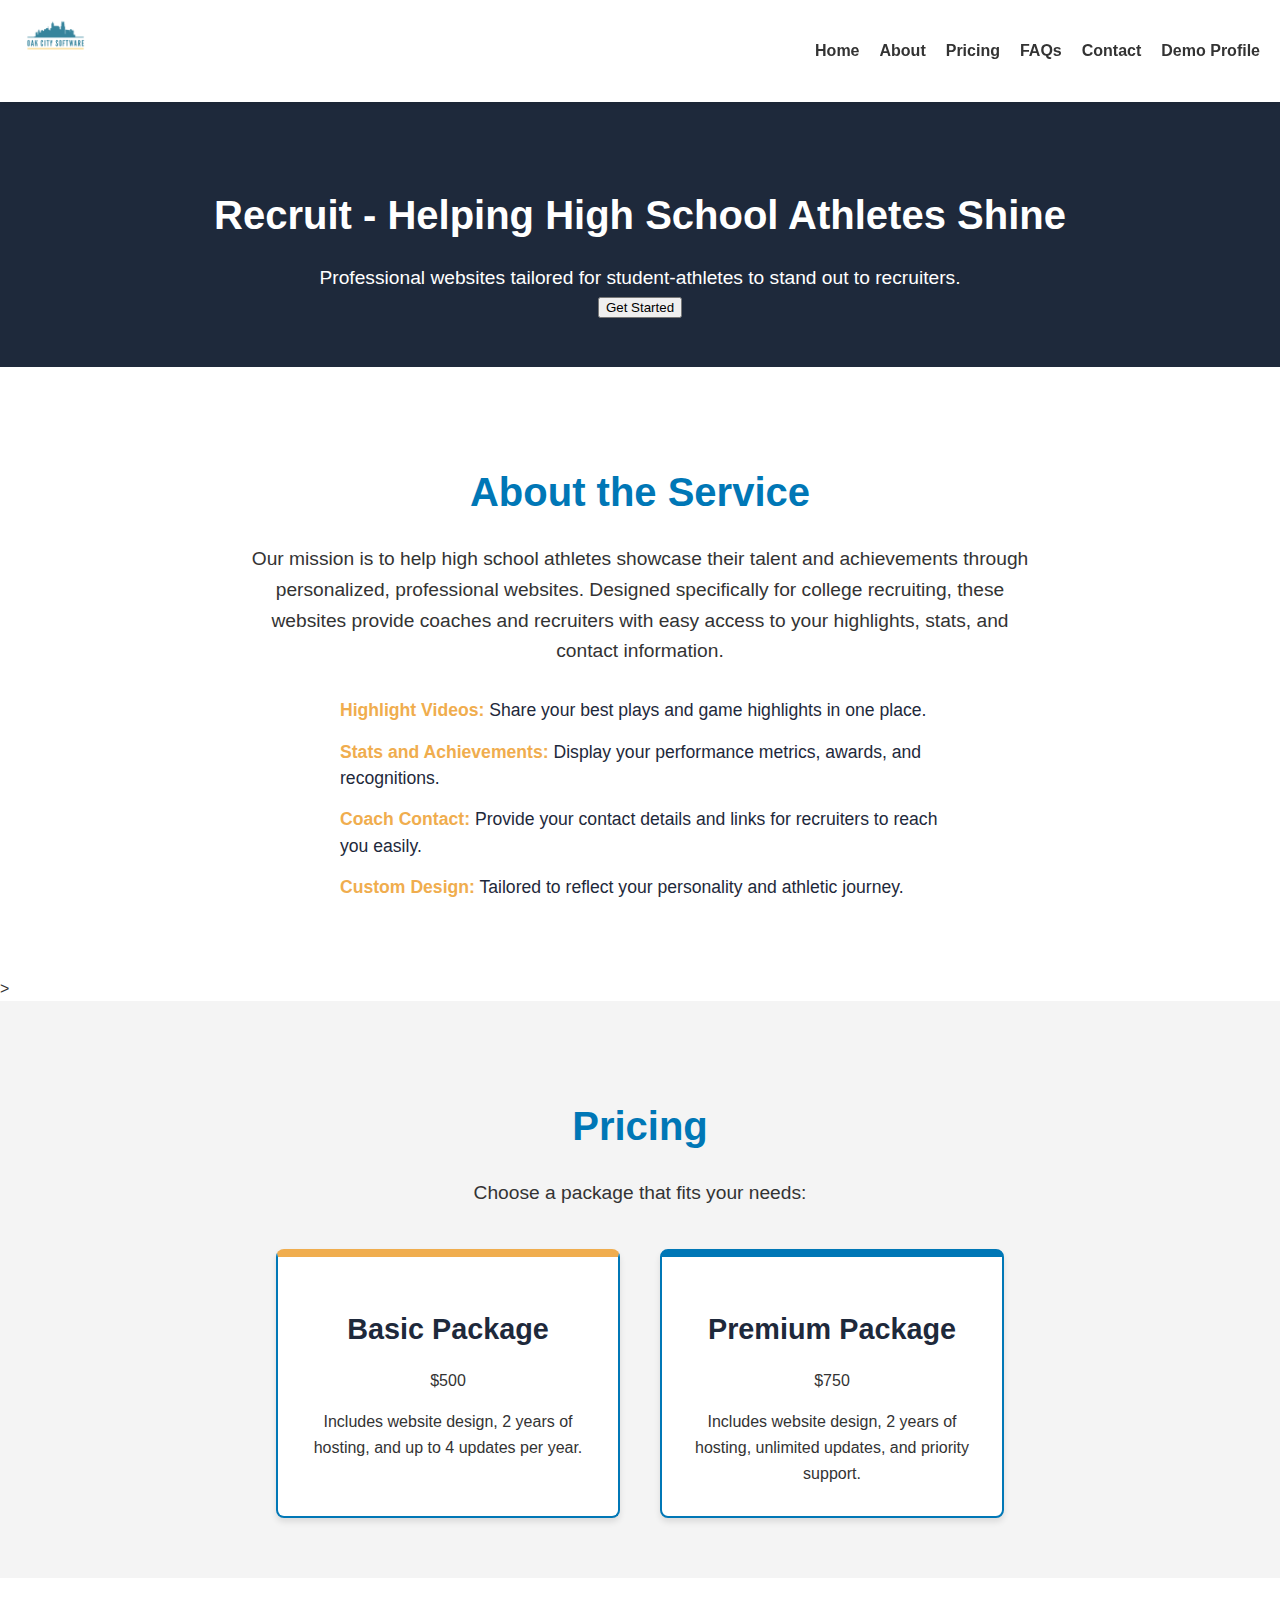
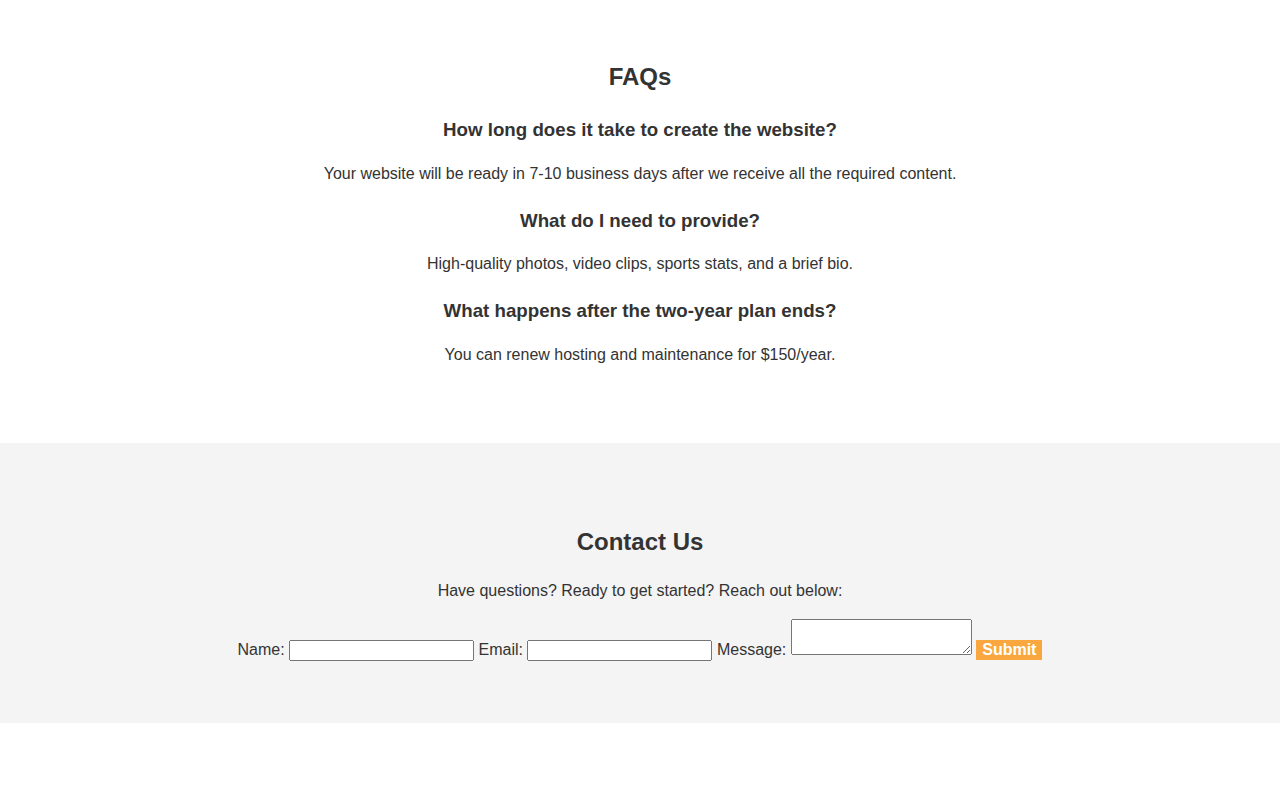
<file: index.html>
<!DOCTYPE html>
<html lang="en">

<head>
    <meta charset="UTF-8">
    <meta name="viewport" content="width=device-width, initial-scale=1.0">
    <title>Recruit - Oak City Software Solutions</title>
    <link rel="stylesheet" href="./static/css/styles.css">
</head>
<!-- Google tag (gtag.js) -->
<script async src="https://www.googletagmanager.com/gtag/js?id=G-QMXX35TY36"></script>
<script>
    window.dataLayer = window.dataLayer || [];
    function gtag() { dataLayer.push(arguments); }
    gtag('js', new Date());

    gtag('config', 'G-QMXX35TY36');
</script>

<body>
    <!-- Navigation Bar -->
    <nav class="navbar">
        <div class="nav-logo">
            <img src="static/images/logo.png" alt="Oak City Software Solutions Logo" class="hero-logo">
        </div>
        <ul class="nav-links">
            <li><a href="#hero">Home</a></li>
            <li><a href="#about">About</a></li>
            <li><a href="#pricing">Pricing</a></li>
            <li><a href="#faqs">FAQs</a></li>
            <li><a href="#contact">Contact</a></li>
            <li><a href="demo-profile.html">Demo Profile</a></li>
        </ul>
        <button class="menu-toggle" aria-label="Toggle navigation">&#9776;</button>
    </nav>


    <!-- Hero Section -->
    <section id="hero" class="hero">
        <h2>Recruit - Helping High School Athletes Shine</h2>
        <p>Professional websites tailored for student-athletes to stand out to recruiters.</p>
        <button onclick="location.href='#contact'">Get Started</button>
    </section>




    <!-- About Section -->
    <section id="about" class="about">
        <h2>About the Service</h2>
        <p>
            Our mission is to help high school athletes showcase their talent and achievements through personalized,
            professional websites.
            Designed specifically for college recruiting, these websites provide coaches and recruiters with easy access
            to your highlights, stats, and contact information.
        </p>
        <div class="about-details">
            <ul>
                <li><strong>Highlight Videos:</strong> Share your best plays and game highlights in one place.</li>
                <li><strong>Stats and Achievements:</strong> Display your performance metrics, awards, and recognitions.
                </li>
                <li><strong>Coach Contact:</strong> Provide your contact details and links for recruiters to reach you
                    easily.</li>
                <li><strong>Custom Design:</strong> Tailored to reflect your personality and athletic journey.</li>
            </ul>
        </div>
    </section>
    >

    <!-- Pricing Section -->
    <section id="pricing" class="pricing">
        <h2>Pricing</h2>
        <p>Choose a package that fits your needs:</p>
        <div class="pricing-options">
            <div class="pricing-card">
                <h3>Basic Package</h3>
                <p>$500</p>
                <p>Includes website design, 2 years of hosting, and up to 4 updates per year.</p>
            </div>
            <div class="pricing-card">
                <h3>Premium Package</h3>
                <p>$750</p>
                <p>Includes website design, 2 years of hosting, unlimited updates, and priority support.</p>
            </div>
        </div>
    </section>

    <!-- FAQs Section -->
    <section id="faqs" class="faqs">
        <h2>FAQs</h2>
        <div class="faq-item">
            <h3>How long does it take to create the website?</h3>
            <p>Your website will be ready in 7-10 business days after we receive all the required content.</p>
        </div>
        <div class="faq-item">
            <h3>What do I need to provide?</h3>
            <p>High-quality photos, video clips, sports stats, and a brief bio.</p>
        </div>
        <div class="faq-item">
            <h3>What happens after the two-year plan ends?</h3>
            <p>You can renew hosting and maintenance for $150/year.</p>
        </div>
    </section>

    <!-- Contact Section -->
    <section id="contact" class="contact">
        <h2>Contact Us</h2>
        <p>Have questions? Ready to get started? Reach out below:</p>
        <form action="https://formspree.io/f/yourformid" method="POST">
            <label for="name">Name:</label>
            <input type="text" id="name" name="name" required>
            <label for="email">Email:</label>
            <input type="email" id="email" name="email" required>
            <label for="message">Message:</label>
            <textarea id="message" name="message" required></textarea>
            <button type="submit">Submit</button>
        </form>
    </section>

    <!-- Footer -->
    <footer class="footer">
        <p>&copy; 2024 Oak City Software Solutions. All rights reserved.</p>
    </footer>
    <script src="script.js"></script>
</body>

</html>
</file>
<file: static/css/styles.css>
/* Define theme colors */
:root {
    --primary-blue-color: #4682A8;
    /* Blue from logo */
    --accent-orange-color: #F9A73E;
    /* Orange/gold from logo */
    --light-gray-background-color: #F4F4F4;
    /* Light gray */
    --dark-gray-text-color: #333;
    /* Dark gray for text */
    --cta-button-hover-color: #005f8a;
    /* Blue for CTA button */
    --hover-orange-color: #D98733;
    /* Slightly darker orange for hover state */
}


/* General Styles */
body {
    font-family: Arial, sans-serif;
    margin: 0;
    padding: 0;
    line-height: 1.6;
    color: var(--dark-gray-text-color);
}

h1,
h2,
h3 {
    margin-bottom: 15px;
}

a {
    text-decoration: none;
    color: inherit;
}

/* Navbar */
.navbar {
    display: flex;
    justify-content: space-between;
    align-items: center;
    background-color: #ffffff;
    /* White background */
    padding: 15px 20px;
    position: sticky;
    top: 0;
    z-index: 1000;
    box-shadow: 0 2px 5px rgba(0, 0, 0, 0.1);
}

.nav-logo img {
    height: 40px;
    /* Adjust logo size */
}

.nav-links {
    display: flex;
    list-style: none;
    gap: 20px;
    margin: 0;
    padding: 0;
}

.navbar a {
    color: #333333;
    /* Dark text color for contrast */
    font-size: 16px;
    font-weight: bold;
}

.navbar a:hover {
    color: #0077b6;
    /* Accent hover color */
}

.menu-toggle {
    display: none;
    /* Hide toggle button by default */
    background-color: transparent;
    border: none;
    font-size: 24px;
    color: #fff;
    cursor: pointer;
}

/* Responsive Navigation */
@media (max-width: 768px) {
    .nav-links {
        display: none;
        flex-direction: column;
        gap: 10px;
        background-color: #0077b6;
        padding: 10px;
    }

    .nav-links.open {
        display: flex;
    }

    .menu-toggle {
        display: block;
        /* Show toggle for mobile */
    }
}


/* Hero Section */
.hero {
    text-align: center;
    background-color: #1e293b;
    /* Dark background */
    color: #ffffff;
    /* White text for contrast */
    padding: 3rem 1rem;
}

.hero-content {
    max-width: 800px;
    margin: 0 auto;
}

.hero-logo {
    max-width: 200px;
    /* Logo size */
    margin-bottom: 1.5rem;
}

.hero h2 {
    font-size: 2.5rem;
    margin-bottom: 1rem;
    font-weight: bold;
}

.hero p {
    font-size: 1.2rem;
    margin: 0;
}

.cta-button {
    display: inline-block;
    background-color: var(--accent-orange-color);
    /* Orange CTA */
    color: #fff;
    padding: 10px 20px;
    font-size: 1rem;
    font-weight: bold;
    text-decoration: none;
    border-radius: 5px;
    transition: background-color 0.3s ease;
}

.cta-button:hover {
    background-color: var(--hover-orange-color);
    /* Darker orange on hover */
}


/* Section Styles */
section {
    padding: 60px 20px;
    text-align: center;
    background-color: var(--light-gray-background-color);
}

/* About Section */
.about {
    background-color: #ffffff;
    /* White background for clarity */
    color: #333333;
    /* Text color for readability */
    padding: 60px 20px;
    text-align: center;
}

.about h2 {
    color: #0077b6;
    /* Primary blue (logo color) */
    font-size: 2.5rem;
    margin-bottom: 20px;
    font-weight: bold;
}

.about p {
    font-size: 1.2rem;
    margin: 0 auto 30px;
    max-width: 800px;
    line-height: 1.6;
}

.about-details ul {
    list-style: none;
    padding: 0;
    margin: 0 auto;
    max-width: 600px;
    text-align: left;
}

.about-details li {
    margin-bottom: 15px;
    font-size: 1.1rem;
    color: #1e293b;
    /* Dark blue (logo color) */
    line-height: 1.5;
}

.about-details strong {
    color: #f0ad4e;
    /* Accent orange for emphasis */
}

.faqs {
    background-color: var(--background-color);
}

/* Pricing Section */
.pricing {
    background-color: #f4f4f4;
    /* Light gray background for the section */
    color: #1e293b;
    /* Dark blue text color */
    text-align: center;
    padding: 60px 20px;
}

.pricing h2 {
    color: #0077b6;
    /* Primary blue from logo */
    font-size: 2.5rem;
    margin-bottom: 20px;
    font-weight: bold;
}

.pricing p {
    font-size: 1.2rem;
    margin-bottom: 40px;
    color: #333333;
}

.pricing-options {
    display: flex;
    justify-content: center;
    gap: 40px;
    /* Adds space between the cards */
    flex-wrap: wrap;
    /* Ensures responsiveness */
    margin-top: 20px;
}

.pricing-card {
    background-color: #ffffff;
    /* White background for cards */
    border: 2px solid #0077b6;
    /* Primary blue border */
    border-radius: 8px;
    box-shadow: 0 4px 6px rgba(0, 0, 0, 0.1);
    padding: 20px;
    width: 300px;
    text-align: center;
    transition: transform 0.3s ease, box-shadow 0.3s ease;
}

.pricing-card h3 {
    font-size: 1.8rem;
    margin-bottom: 10px;
    color: #1e293b;
    /* Dark blue from the logo */
}

.pricing-card p {
    font-size: 1rem;
    color: #333333;
    margin-bottom: 10px;
}

.pricing-card:hover {
    transform: translateY(-10px);
    box-shadow: 0 8px 12px rgba(0, 0, 0, 0.2);
}

.pricing-card:nth-child(1) {
    border-top: 8px solid #f0ad4e;
    /* Accent orange for the Basic Package */
}

.pricing-card:nth-child(2) {
    border-top: 8px solid #0077b6;
    /* Primary blue for the Premium Package */
}


/* Contact Section */
.contact button {
    background-color: var(--accent-orange-color);
    color: white;
    cursor: pointer;
    border: none;
    font-size: 16px;
    font-weight: bold;
}

.contact button:hover {
    background-color: var(--hover-orange-color);
    /* Slightly darker orange */
}

/* Footer */
.footer {
    background-color: var(--primary-color);
    color: white;
    text-align: center;
    padding: 10px;
    font-size: 14px;
}



/* Responsive Styles */
@media (max-width: 768px) {
    .hero h1 {
        font-size: 2rem;
    }

    .hero p {
        font-size: 1rem;
    }

    .pricing-options {
        flex-direction: column;
        gap: 15px;
    }

    nav ul {
        flex-direction: column;
        gap: 10px;
    }
}

/* ============================================= */
/* Athlete Profile Styles                        */
/* ============================================= */

/* Profile Header */
.profile-header {
    background-color: var(--primary-blue-color);
    color: #fff;
    text-align: center;
    padding: 40px 20px;
    display: flex;
    justify-content: center;
    align-items: center;
}

.profile-container {
    display: flex;
    flex-direction: column;
    align-items: center;
}

.profile-pic {
    border-radius: 50%;
    width: 150px;
    height: 150px;
    object-fit: cover;
    margin-bottom: 20px;
    border: 3px solid var(--accent-orange-color);
}

.profile-info h1 {
    font-size: 2rem;
    margin: 0;
    color: var(--accent-orange-color);
}

.profile-info p {
    font-size: 1.2rem;
    margin: 10px 0 0;
    color: #fff;
}

/* Bio Section */
.profile-bio {
    background-color: var(--light-gray-background-color);
    padding: 40px 20px;
    text-align: center;
}

.profile-bio h2 {
    color: var(--primary-blue-color);
    margin-bottom: 20px;
}

.profile-bio ul {
    list-style: none;
    padding: 0;
    margin: 20px auto;
    max-width: 600px;
    text-align: left;
}

.profile-bio li {
    margin-bottom: 10px;
    font-size: 1rem;
}

/* Performance Stats */
.profile-stats {
    padding: 40px 20px;
    text-align: center;
}

.profile-stats table {
    width: 80%;
    margin: 0 auto;
    border-collapse: collapse;
}

.profile-stats th,
.profile-stats td {
    border: 1px solid #ddd;
    padding: 10px;
    text-align: center;
}

.profile-stats th {
    background-color: var(--primary-blue-color);
    color: white;
}

.profile-stats td {
    background-color: white;
}

/* Highlights Section */
.profile-highlights {
    padding: 40px 20px;
    text-align: center;
    background-color: #fff;
}

.profile-highlights iframe {
    margin-top: 20px;
    width: 100%;
    max-width: 640px;
    height: 360px;
    border: none;
}

/* Contact Section */
.profile-contact form {
    display: flex;
    flex-direction: column;
    gap: 15px;
    max-width: 400px;
    margin: 0 auto;
}

.profile-contact input,
.profile-contact textarea {
    padding: 10px;
    font-size: 1rem;
    border: 1px solid #ddd;
    border-radius: 5px;
}

.profile-contact button {
    background-color: var(--accent-orange-color);
    color: #fff;
    border: none;
    font-size: 1rem;
    padding: 10px 20px;
    cursor: pointer;
    border-radius: 5px;
    transition: background-color 0.3s ease;
}

.profile-contact button:hover {
    background-color: var(--hover-orange-color);
}
</file>
